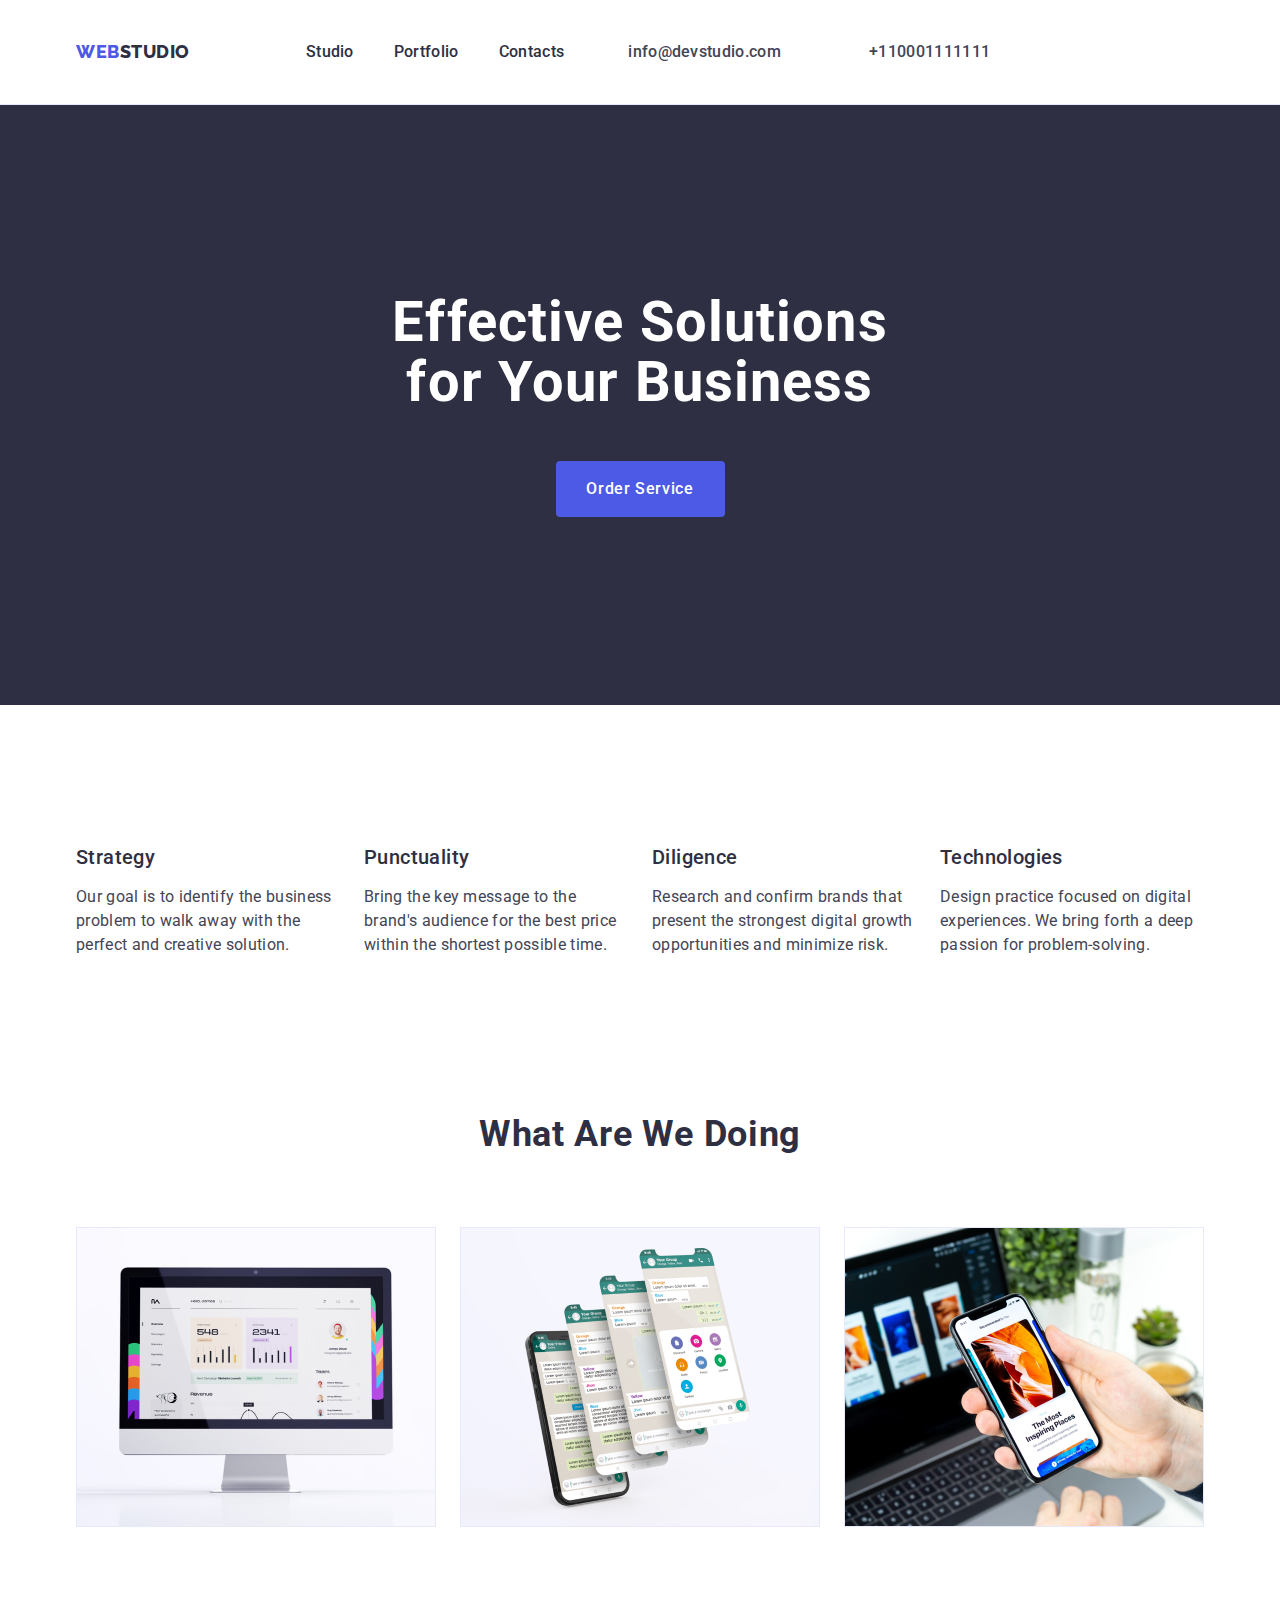
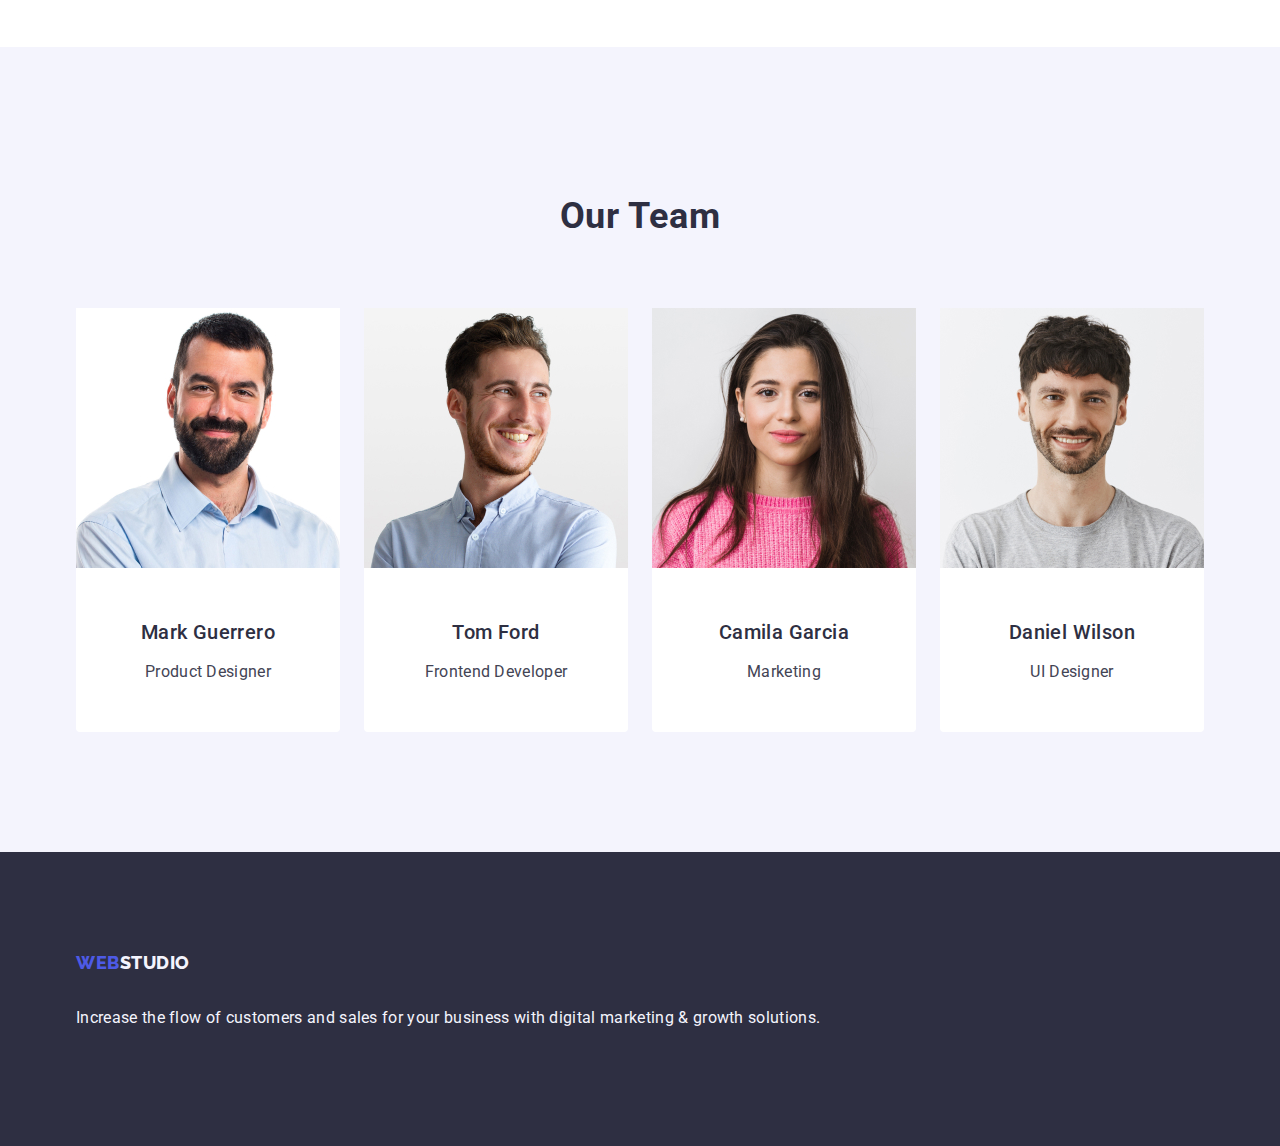
<file: index.html>
<!DOCTYPE html>
<html lang="en">

<head>
    <meta charset="UTF-8">
    <meta name="viewport" content="width=device-width, initial-scale=1.0">
    <title>WebStudio</title>
    <link rel="preconnect" href="https://fonts.googleapis.com">
    <link rel="preconnect" href="https://fonts.gstatic.com" crossorigin>
    <link rel="preconnect" href="https://fonts.googleapis.com">
    <link rel="preconnect" href="https://fonts.gstatic.com" crossorigin>
    <link href="https://fonts.googleapis.com/css2?family=Raleway:ital,wght@1,800&family=Roboto:wght@400;500;700;900&display=swap"
    rel="stylesheet">
    <link rel="stylesheet"  href="https://cdnjs.cloudflare.com/ajax/libs/modern-normalize/2.0.0/modern-normalize.min.css">
    <link rel="stylesheet" type="text/css" href="./css/styles.css">
</head>

    <body>
        <header class="header-item">
            <div class="nav-item container">
                <nav class="header-navigation">
                    <a class="header-logo-link link" href="./index.html">Web<span class="logo-tittle">Studio</span></a>
                    <ul class="header-menu list">
                        <li class="header-menu-item">
                            <a class="header-menu-link link" href="./index.html">Studio</a>
                        </li>
                        <li class="header-menu-item">
                            <a class="header-menu-link link" href="./portfolio.html">Portfolio</a>
                        </li>
                        <li class="header-menu-item">
                            <a class="header-menu-link link" href="">Contacts</a>
                        </li>
                    </ul>
                </nav>
                <address class="contacts">
                    <ul class=" contacts-item list">
                        <li>
                            <a class="header-menu-tittle link" href="mailto:">info@devstudio.com</a>
                        </li>
                        <li>
                            <a class="header-menu-tittle link" href="tel:">+110001111111</a>
                        </li>
                    </ul>
                </address>
            </div>
        </header>
        <main>
                <section class="hero">
                    <div class="hero-hero container">
                        <h1 class="hero-title">Effective Solutions for Your Business</h1>
                        <button class="hero-btn">Order Service</button>
                    </div>
                </section>
            <section class="advantages">
                <div class="advantges-advantages container">
                    <h2 class="visually-hidden">Advantages</h2>
                    <ul class="advantages-list list">
                        <li class="advantages-item">
                            <h3 class="advanges-subtitle">Strategy</h3>
                            <p class="advantages-item-text">
                            Our goal is to identify the business
                            problem to walk away with the perfect and creative solution.
                            </p>
                        </li>
                        <li class="advantages-item">
                            <h3 class="advanges-subtitle">Punctuality</h3>
                            <p class="advantages-item-text">
                            Bring the key message to the brand's audience for the best price within the shortest possible time.
                            </p>
                        </li>
                        <li class="advantages-item">
                            <h3 class="advanges-subtitle">Diligence</h3>
                            <p class="advantages-item-text">
                                Research and confirm brands that present the strongest digital growth opportunities and minimize
                                risk.
                            </p>
                        </li>
                        <li class="advantages-item">
                            <h3 class="advanges-subtitle">Technologies</h3>
                            <p class="advantages-item-text">
                            Design practice focused on digital experiences. We bring forth a deep passion for problem-solving.
                            </p>
                        </li>
                    </ul>
                </div>
            </section>
            <section class="images">
                <div class="img-tittle container">
                    <h2 class="images-list">What are we doing</h2>
                    <ul class="images-item list">
                        <li class="img-list-list">
                            <img src="./img1.jpg" alt="computer" width="360" height="300">
                        </li>
                        <li class="img-list-list">
                            <img src="./img2.jpg" alt="phone screen" width="360" height="300">
                        </li>
                        <li class="img-list-list">
                            <img src="./img3.jpg" alt="technologies" width="360" height="300">
                        </li>
                    </ul>
                </div>
            </section>
            <section class="team-list">
                <div class=" team-item container">
                    <h2 class="team-tittle">Our Team</h2>
                    <ul class="team list">
                        <li class="team-list-tittle">
                            <img src="./img.jpg" alt="Product Designer" width="264" height="260">
                            <div class="team-names">
                                <h3 class="tittle-tittle">Mark Guerrero</h3>
                                <p class="tittle-tittle-list">Product Designer</p>
                            </div>
                        </li>
                        <li class="team-list-tittle">
                            <img src="./img22.jpg" alt="Frontend Developer" width="264" height="260">
                            <div class="team-names">
                                <h3 class="tittle-tittle">Tom Ford</h3>
                                <p class="tittle-tittle-list"> Frontend Developer</p>
                            </div>
                        </li>
                        <li class="team-list-tittle">
                            <img src="./img33.jpg" alt="Marketing" width="264" height="260">
                            <div class="team-names">
                                <h3 class="tittle-tittle">Camila Garcia</h3>
                                <p class="tittle-tittle-list">Marketing</p>
                            </div>
                        </li>
                        <li class="team-list-tittle">
                            <img src="./img44.jpg" alt="UI Designer" width="264" height="260">
                            <div class="team-names">
                                <h3 class="tittle-tittle">Daniel Wilson</h3>
                                <p class="tittle-tittle-list"> UI Designer</p>
                            </div>
                        </li>
                    </ul>
                </div>
            </section>
        </main>
        <footer class="footer-list">
            <div class=" footer container">
                <a class="footer-logo link" href="./index.html">Web<span class="span-tittle">Studio</span></a>
                <p class="footer-title-list">Increase the flow of customers and sales for your business with digital marketing &
                    growth solutions.</p>
            </div>
        </footer>
  </body>
</html>
</file>
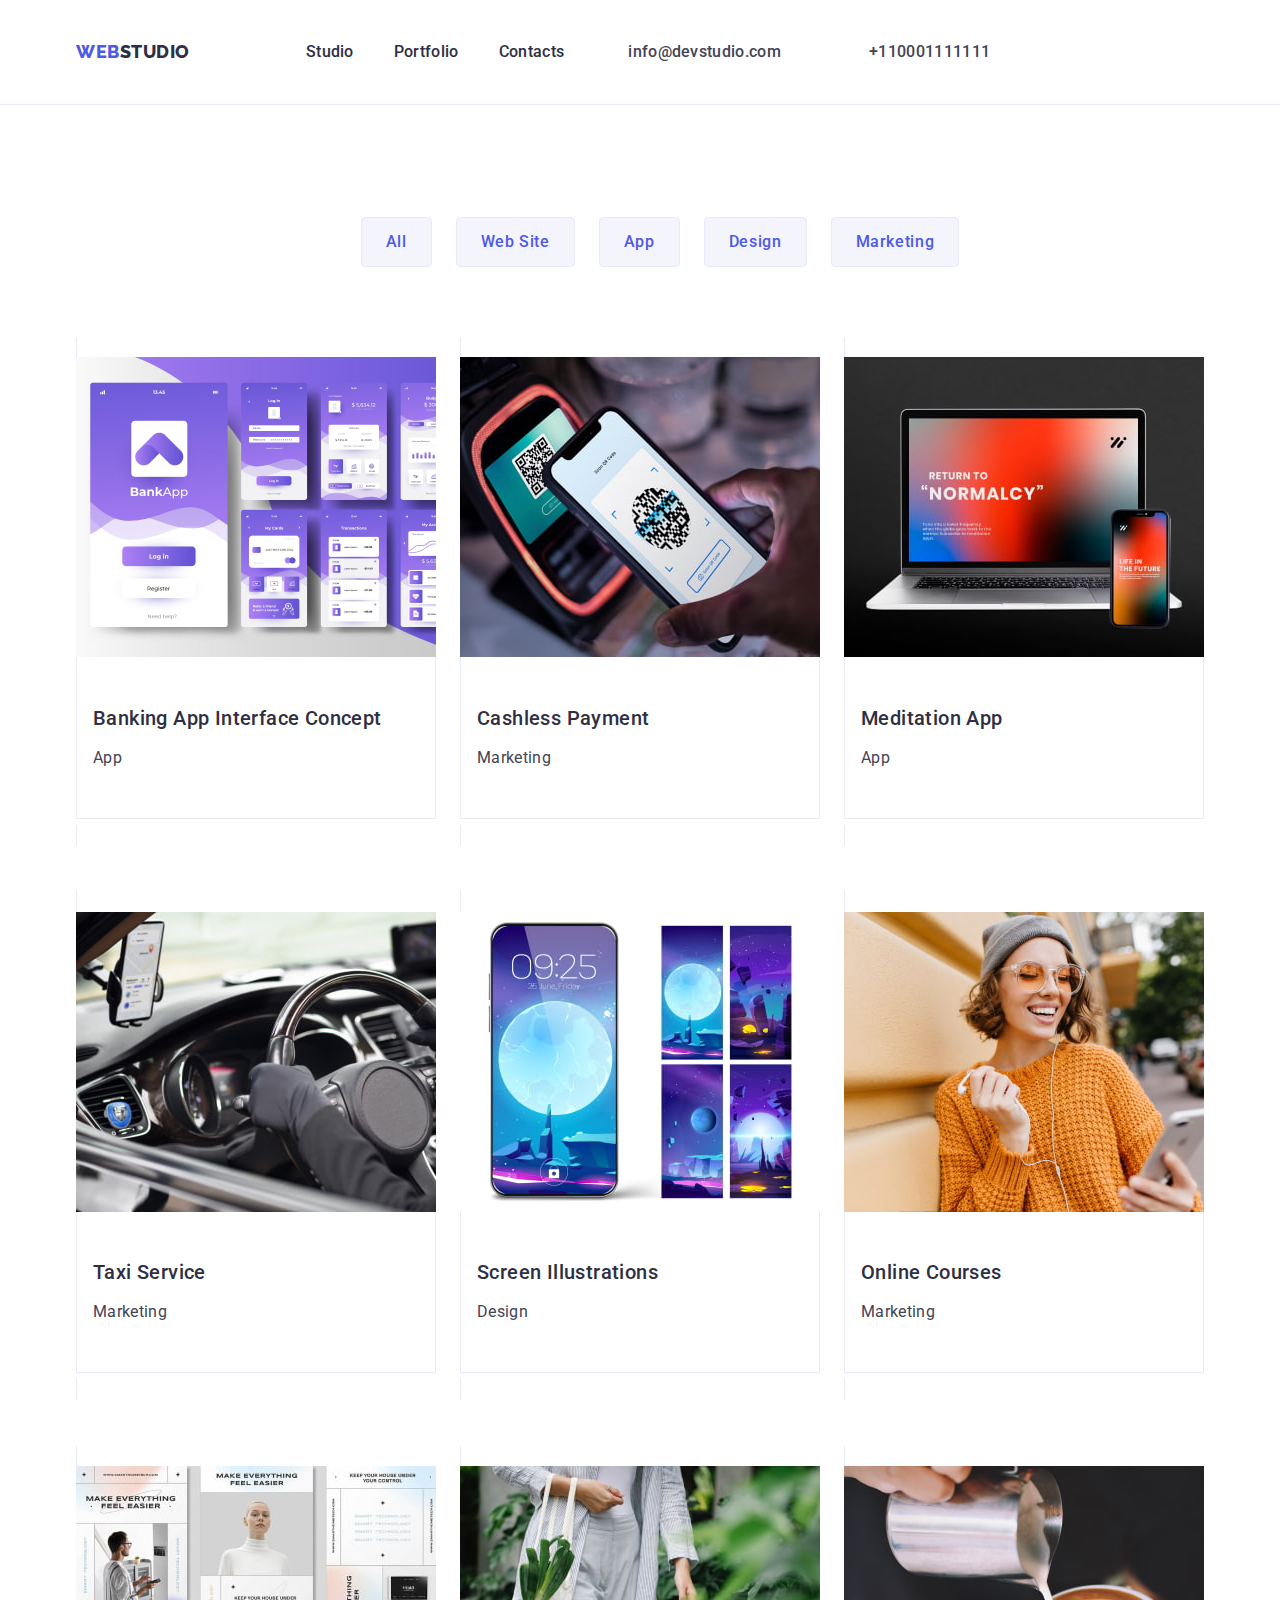
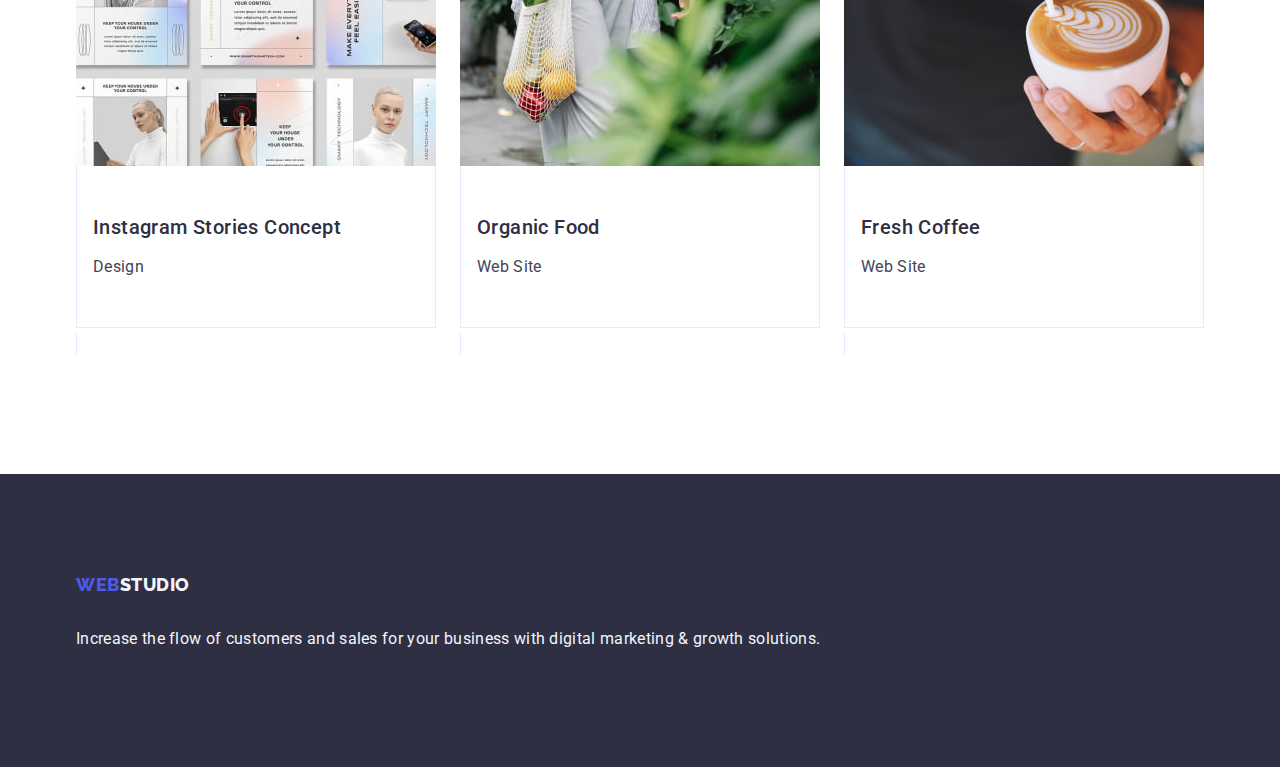
<file: portfolio.html>
<!DOCTYPE html>
<html lang="en">
<head>
    <meta charset="UTF-8">
    <meta name="viewport" content="width=device-width, initial-scale=1.0">
    <title>WebStudio</title>
    <link rel="preconnect" href="https://fonts.googleapis.com">
    <link rel="preconnect" href="https://fonts.gstatic.com" crossorigin>
    <link rel="preconnect" href="https://fonts.googleapis.com">
    <link rel="preconnect" href="https://fonts.gstatic.com" crossorigin>
    <link href="https://fonts.googleapis.com/css2?family=Raleway:ital,wght@1,800&family=Roboto:wght@400;500;700;900&display=swap"
        rel="stylesheet">
    <link rel="stylesheet" href="https://cdnjs.cloudflare.com/ajax/libs/modern-normalize/2.0.0/modern-normalize.min.css">
    <link rel="stylesheet" type="text/css" href="./css/styles.css">
</head>

   <body>
      <header class="header-item">
            <div class="nav-item container">
                <nav class="header-navigation">
                    <a class="header-logo-link link" href="./index.html">Web<span class="logo-tittle">Studio</span></a>
                    <ul class="header-menu list">
                        <li class="header-menu-item">
                            <a class="header-menu-link link" href="./index.html">Studio</a>
                        </li>
                        <li class="header-menu-item">
                            <a class="header-menu-link link" href="./portfolio.html">Portfolio</a>
                        </li>
                        <li class="header-menu-item">
                            <a class="header-menu-link link" href="">Contacts</a>
                        </li>
                    </ul>
                </nav>
             <address class="contacts">
                <ul class="contacts-item list">
                    <li>
                        <a  class="header-menu-tittle link" href="mailto:">info@devstudio.com</a>
                    </li>
                    <li>
                        <a class="header-menu-tittle link" href="tel:">+110001111111</a>
                    </li>
                </ul>
             </address>
         </div>
    </header>
         <main>
               <section class="portfolio-list">
                        <div class="portfolio-item container">
                            <h1 class="visually-hidden">Portfolio</h1>
                               <ul class="button-list list">
                                   <li><button type="button" class="btn-tittle-tittle">All</button></li>
                                   <li><button type="button" class="btn-tittle-tittle">Web Site</button></li>
                                   <li><button type="button" class="btn-tittle-tittle">App</button></li>
                                   <li><button type="button" class="btn-tittle-tittle">Design</button></li>
                                   <li><button type="button" class="btn-tittle-tittle">Marketing</button></li>
                               </ul>
                            
                            <ul class="payment list">
                               <li class="payment-link link">
                                   <a href="portfolio.html" class="list-list link">
                                           <img src="./images-14-3.jpg" alt="bankingApp" width="360">
                                      <div class="payment-item">
                                           <h2 class="pay-list">Banking App Interface Concept</h2>
                                           <p class="pay-tittle">App</p>
                                       </div>
                                   </a>
                               </li>
                               <li class="payment-link link">
                                   <a href="portfolio.html" class="list-list link">
                                        <img src="./images-6-2.jpg" alt="Cashless" width="360">
                                      <div class="payment-item">
                                           <h2 class="pay-list">Cashless Payment</h2>
                                           <p class="pay-tittle">Marketing</p>
                                       </div>
                                   </a>
                               </li>
                               <li class="payment-link link">
                                   <a href="portfolio.html" class="list-list link">
                                           <img src="./images-5-2.jpg" alt="Medit.App" width="360">
                                      <div class="payment-item">
                                           <h2 class="pay-list">Meditation App</h2>
                                           <p class="pay-tittle">App</p>
                                      </div>
                                   </a>
                               </li>
                               <li class="payment-link link">
                                   <a href="portfolio.html" class="list-list link">
                                     <img src="./images-8-2.jpg" alt="Taxi" width="360">
                                  <div class="payment-item">
                                        <h2 class="pay-list">Taxi Service</h2>
                                        <p class="pay-tittle">Marketing</p>
                                  </div>
                                   </a>
                               </li>
                               <li class="payment-link link">
                                   <a href="portfolio.html" class="list-list link">
                                         <img src="./images-9-2.jpg" alt="Illustration" width="360">
                                      <div class="payment-item">
                                           <h2 class="pay-list">Screen Illustrations</h2>
                                           <p class="pay-tittle">Design</p>
                                       </div>
                                   </a>
                               </li>
                              <li class="payment-link link">
                                   <a href="portfolio.html" class="list-list link">
                                           <img src="./images-10-2.jpg" alt="Courses" width="360">
                                      <div class="payment-item">
                                           <h2 class="pay-list">Online Courses</h2>
                                           <p class="pay-tittle">Marketing</p>
                                       </div>
                                   </a>
                               </li>
                               <li class="payment-link link">
                                   <a href="portfolio.html" class="list-list link">
                                           <img src="./images-11-2.jpg" alt="Stories" width="360">
                                      <div class="payment-item">
                                           <h2 class="pay-list">Instagram Stories Concept</h2>
                                           <p class="pay-tittle">Design</p>
                                       </div>
                                   </a>
                               </li>
                               <li class="payment-link link">
                                   <a href="portfolio.html" class="list-list link">
                                           <img src="./images-12-2.jpg" alt="org food" width="360">
                                      <div class="payment-item">
                                           <h2 class="pay-list">Organic Food</h2>
                                           <p class="pay-tittle">Web Site</p>
                                       </div>
                                   </a>
                               </li>
                               <li class="payment-link link">
                                   <a href="portfolio.html" class="list-list link">
                                           <img src="./images-13-2.jpg" alt="fresh drink" width="360">
                                      <div class="payment-item">
                                           <h2 class="pay-list">Fresh Coffee</h2>
                                           <p class="pay-tittle">Web Site</p>
                                       </div>
                                   </a>
                               </li>
                          </ul>
                     </div>
             </section>
      </main>
           <footer class="footer-list">
               <div class="container">
                   <a class="footer-logo link" href="./index.html">Web<span class="span-tittle">Studio</span></a>
                   <p class="footer-title-list">Increase the flow of customers and sales for your business with digital marketing &
                    growth solutions.</p>
               </div>
          </footer>
  </body>
</html>
</file>
<file: css/styles.css>
body {
    font-family: 'Roboto', sans-serif;
    background-color: #FFFFFF;
    color: #434455
    
}
:root {
    --navyblue:#2e2f42;
    --iris:#4d5ae5;
    --slate:#434455;
    --white:#fff;
    --ocean:#404bbf;
    --cloud:#f4f4fd;
}

img {
    display: block;
}


.link {
    text-decoration: none;
}


.header-item {
    border-bottom: 1px solid #e7e9fc;
    

}

.nav-item {
    display: flex;
}

.header-navigation {
    display: flex;
    align-items: center;

}

.container {
    width: 1158px;
    margin: 0 auto;
    padding: 0 15px 0 15px;

}

.visually-hidden {
    position: absolute;
    width: 1px;
    height: 1px;
    margin: -1px;
    border: 0;
    padding: 0;
    white-space: nowrap;
    clip-path: inset(100%);
    clip: rect(0 0 0 0);
    overflow: hidden;
}

.header-logo-link {
    color: #4d5ae5;
    font-family: Raleway,sans-serif;
    font-size: 18px;
    font-style: normal;
    font-weight: 800;
    line-height: 1.17;
    letter-spacing: 0.03em;
    text-transform: uppercase;
    margin-right: 76px
}

.logo-tittle {
 color: #2e2f42;
}


.header-menu-link {
        color: var(--navyblue, #2E2F42);
        font-size: 16px;
        font-style: normal;
        font-weight: 500;
        line-height: 1.5;
        letter-spacing: 0.02em;
        display: flex;
        gap: 40px
        
}






.header-menu-link:hover {
   color: #404bbf;
}

.header-menu-link:focus{
    color: #404bbf;
}

.contacts {
    font-style: normal;
}

.contacts-item {
    display: flex;
    gap: 40px;
}

.span {
    color: #2e2f42;
}



.header-menu-item {
        color:#434455;
        font-size: 16px;
        font-style: normal;
        font-weight: 500;
        line-height: 1.5;
        letter-spacing: 0.02em;
        
}




.header-menu-menu:hover {
    color: #404bbf;
}

.header-menu-menu:focus {
    color: #404bbf;
}


.header-menu-menu {
    color: #434455;
    font-size: 16px;
    font-style: normal;
    font-weight: 500;
    line-height: 1.5;
    letter-spacing: 0.02em;
}


.header-menu {
    display: flex;
    gap: 40px;

}

.header-menu-item:hover {
    color: #404bbf;
}

.header-menu-item:focus {
    color: #404bbf;
}

.header-menu-tittle{
    color: #434455;
    font-size: 16px;
    font-style: normal;
    font-weight: 500;
    line-height: 1.5;
    letter-spacing: 0.02em;
    display: flex;
    gap: 40px
   
}

.header-menu-tittle:hover {
    color: #404bbf;
}

.header-menu-tittle:focus {
    color: #404bbf;
}

.hero {
    padding: 188px 0;
    background-color: #2E2F42;
}


.hero-hero {
    background-color: #2E2F42;
    


}

.hero-title {
    color: white;
    font-size: 56px;
    font-weight: 700;
    line-height: 1.07;
    letter-spacing: 0.02em;
    text-align: center;
    max-width: 496px;
    margin-bottom: 48px;
    margin: 0 auto;
    margin-left: auto;
    margin-right: auto;
   
}

.hero-btn {
    color: white;
    font-size: 16px;
    font-weight: 500;
    line-height: 1.5;
    letter-spacing: 0.04em;
    text-align: center;
    cursor: pointer;
    background-color: #4D5AE5;
    display: block;
    min-width: 169px;
    height: 56px;
    border: none;
    border-radius: 4px;
    margin: 0 auto;
    display: block;
    margin-left: auto;
    margin-right: auto;
    margin-top: 48px;
    
}

.hero-btn:hover {
background-color: #404BBF
}

.hero-btn:focus {
    background-color: #404BBF
}



.images-list {
    font-size: 36px;
    line-height: 1.11;
    text-align: center;
    letter-spacing: 0.02em;
    text-transform: capitalize;
    color: #2e2f42;
    margin-bottom: 72px;
}


.images {
    padding-bottom: 120px;

}


.images-item {
    display: flex;
    gap: 24px;
    padding: 0;
    margin: 0;
}

.img-list-list {
    width: calc((100% - 48px) / 3);
}



.team-list {
    background-color: #F4F4FD;
    padding: 120px 0;

}

.team-tittle {
    font-size: 36px;
    line-height: 1.11;
    text-align: center;
    letter-spacing: 0.02em;
    text-transform: capitalize;
    color: #2e2f42;
    margin-bottom: 72px;
}

.team {
    display: flex;
    gap: 24px;
    padding: 0;
    margin: 0;
}

.team-names {
    padding: 32px 0
}

.team-list-tittle {
    background-color: #FFFFFF;
    width: calc((100% - 72px) / 4);
    border-radius: 0px 0px 4px 4px;
}

.tittle-tittle {
        color: var(--navyblue, #2E2F42);
        text-align: center;
        font-size: 20px;
        font-style: normal;
        font-weight: 500;
        line-height: 1.2;
        letter-spacing: 0.02em;
        margin-bottom: 8px;


}

.tittle-tittle-list {
    color: var(--slate, #434455);
        text-align: center;
        font-size: 16px;
        font-style: normal;
        font-weight: 400;
        line-height: 1.5;
        letter-spacing: 0.02em;

}

.pay-list {
    color: var(--navyblue, #2E2F42);
       
        font-size: 20px;
        font-style: normal;
        font-weight: 500;
        line-height: 1.2;
        letter-spacing: 0.02em;
        margin-bottom: 8px;
}


.pay-tittle {
    color: var(--slate, #434455);
    font-size: 16px;
    font-style: normal;
    font-weight: 400;
    line-height: 1.5;
    letter-spacing: 0.02em;

}


.advantages {
    padding: 120px 0
}

.advanges-subtitle {
    color: #2E2F42;
    font-size: 20px;
    font-weight: 500;
    line-height: 1.2;
    letter-spacing: 0.02em;
    text-align: left;
    margin-bottom: 8px;
}

.advantages-item-text {
    color: #434455;
    font-size: 16px;
    font-weight: 400;
    line-height: 1.5;
    letter-spacing: 0.02em;
    text-align: left;
    margin-bottom: 8px;
}

.advantages-list {
    display: flex;
    gap: 24px;
    padding: 0;
    margin: 0;
}
    


.advantages-item {
    width: calc((100% - 3 * 24px) / 4)
}




.footer-list {
    background-color: #2e2f42;
    padding: 100px 0

}

.footer-logo {
    color: var(--iris, #4D5AE5);
        font-family: "Raleway", sans-serif;
        font-size: 18px;
        font-style: normal;
        font-weight: 800;
        line-height: 1.17;
        letter-spacing: 0.03em;
        text-transform: uppercase;
        display: inline-block;
        margin-bottom: 16px;
}

.btn-tittle {
        color: var(--iris, #4D5AE5);
        text-align: center;
        font-size: 16px;
        font-style: normal;
        font-weight: 500;
        line-height: 1.5;
        letter-spacing: 0.04em;
        cursor: pointer;
       
        
}

.portfolio-list {
    padding-top: 96px;
    padding-bottom: 120px;
}

.btn-tittle-tittle {
        color: #4d5ae5;
        text-align: center;
        font-size: 16px;
        font-style: normal;
        font-weight: 500;
        line-height: 1.5;
        letter-spacing: 0.04em;
        cursor: pointer;
        padding: 12px 24px;
        border: 1px solid #e7e9fc;
        background-color: #F4F4FD;
        border-radius: 4px;
        
}

.btn-tittle-tittle:hover {
    color: #FFFFFF;
    background-color: #404BBF;
    border: 1px solid transparent;
}

.btn-tittle-tittle:focus {
    color: #FFFFFF;
    background-color: #404BBF;
    border: 1px solid transparent;
}

.payment {
    display: flex;
    flex-wrap: wrap;
    column-gap: 24px;
    row-gap: 48px;
    padding: 0;
    margin: 0;
   
}

.payment-link  {
    width: calc((100% - 48px) / 3);

}



.payment-item {
    padding: 32px 16px;
    border: 1px solid #e7e9fc;
    border-top: none;
    margin-bottom: 8px;
}

.button-list {
    display: flex;
    justify-content: center;
    gap: 24px;
    margin-bottom: 72px;

}

.list-list {
       
      
        padding-bottom: 0px;
        flex-shrink: 0;
        border: 1px solid var(--cornflower, #E7E9FC);
        background: var(--white, #FFF);
        
}  

.list {
    list-style: none;
}

 .span-tittle {
   color: #f4f4fd;
 } 

 .footer-title-list {
    color: var(--cloud, #F4F4FD);

        font-size: 16px;
        font-style: normal;
        font-weight: 400;
        line-height: 1.5;
        letter-spacing: 0.02em;
 }  



 .header-menu-link {
     color: var(--navyblue, #2E2F42);
     font-size: 16px;
     font-style: normal;
     font-weight: 500;
     line-height: 1.5;
     letter-spacing: 0.02em;
     padding: 24px 0

 }

 .portfolio-list {
     padding-top: 96px;
     padding-bottom: 120px;
 }


 .list {
     list-style: none;
 }


 

 .header-menu-link {
     color: var(--navyblue, #2E2F42);
     font-size: 16px;
     font-style: normal;
     font-weight: 500;
     line-height: 1.5;
     letter-spacing: 0.02em;

 }


 .header-menu-tittle {
     color: #434455;
     font-size: 16px;
     font-style: normal;
     font-weight: 500;
     line-height: 1.5;
     letter-spacing: 0.02em;
     padding: 24px;
 }

 .header-menu-tittle:hover {
     color: #404bbf;
 }

 .header-menu-tittle:focus {
     color: #404bbf;
 }





 .header-menu-link:hover {
     color: #404bbf;
 }

 .header-menu-link:focus {
     color: #404bbf;
 }
</file>
